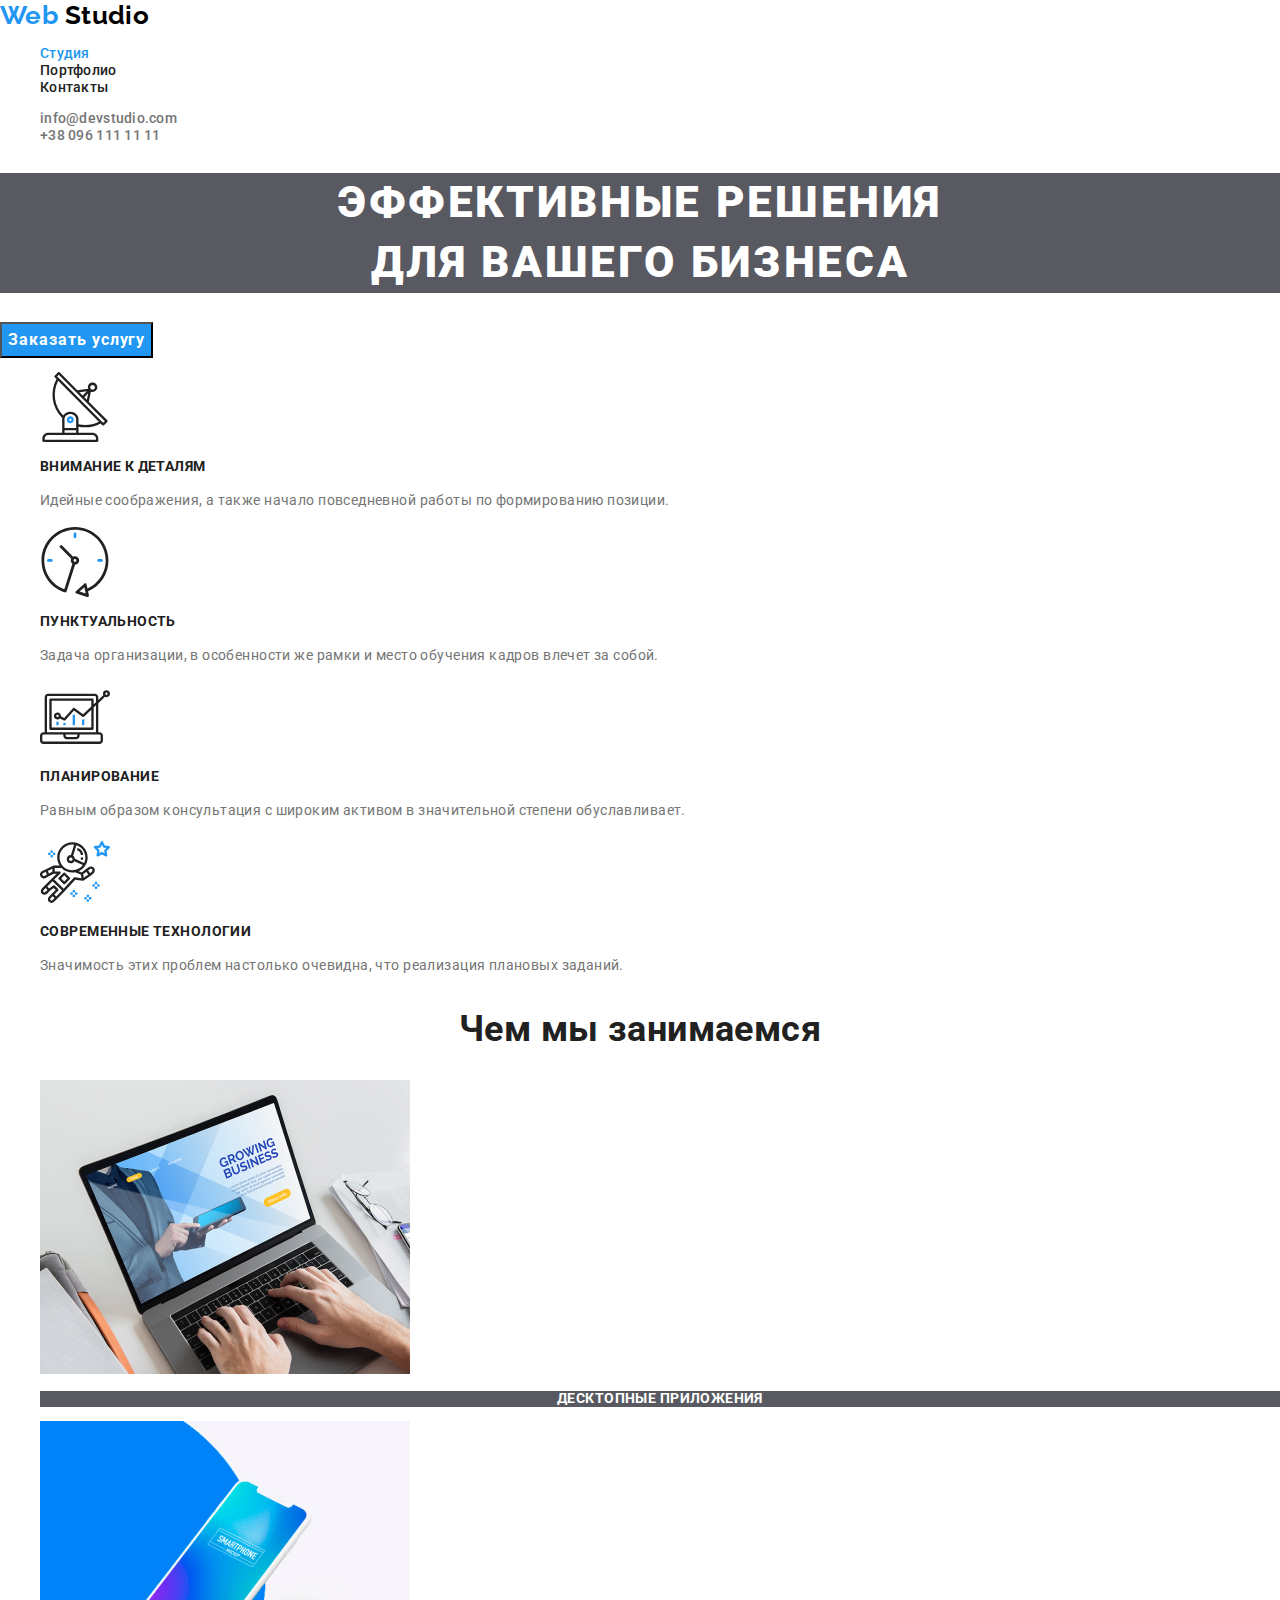
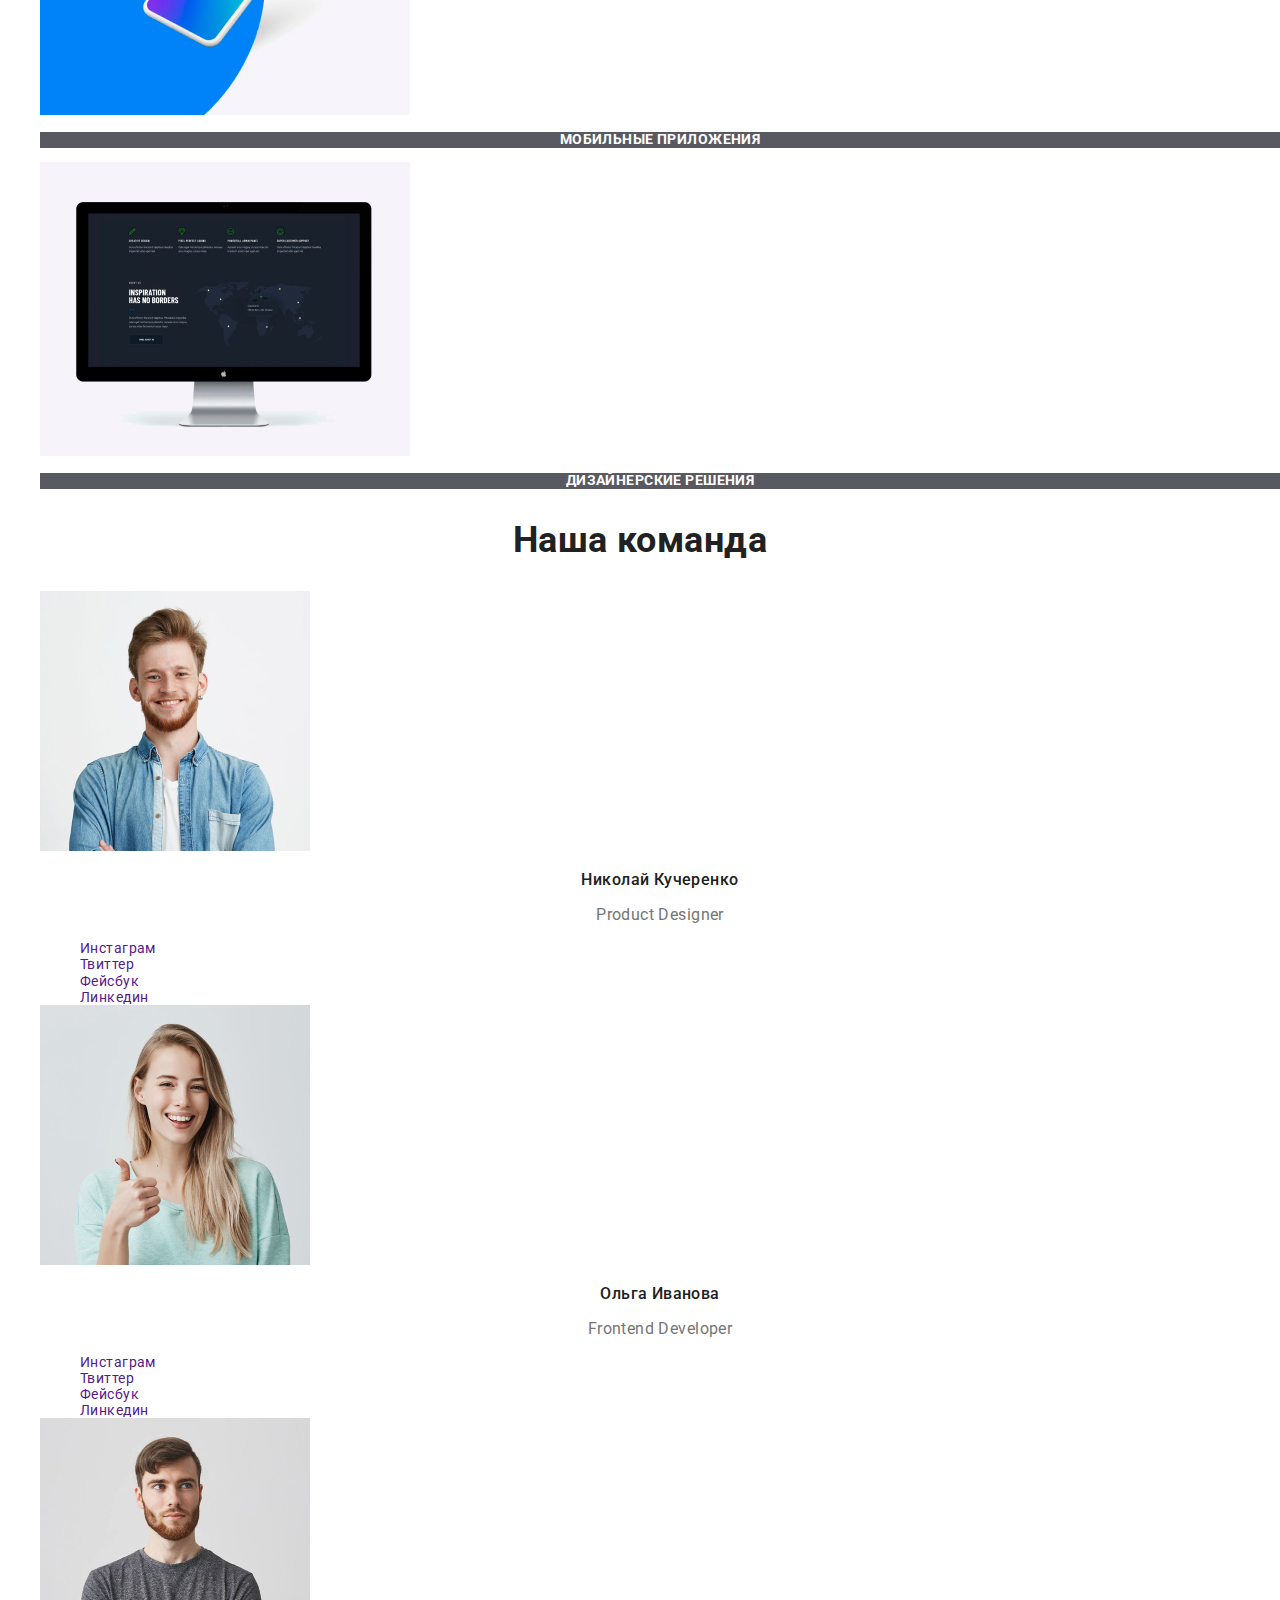
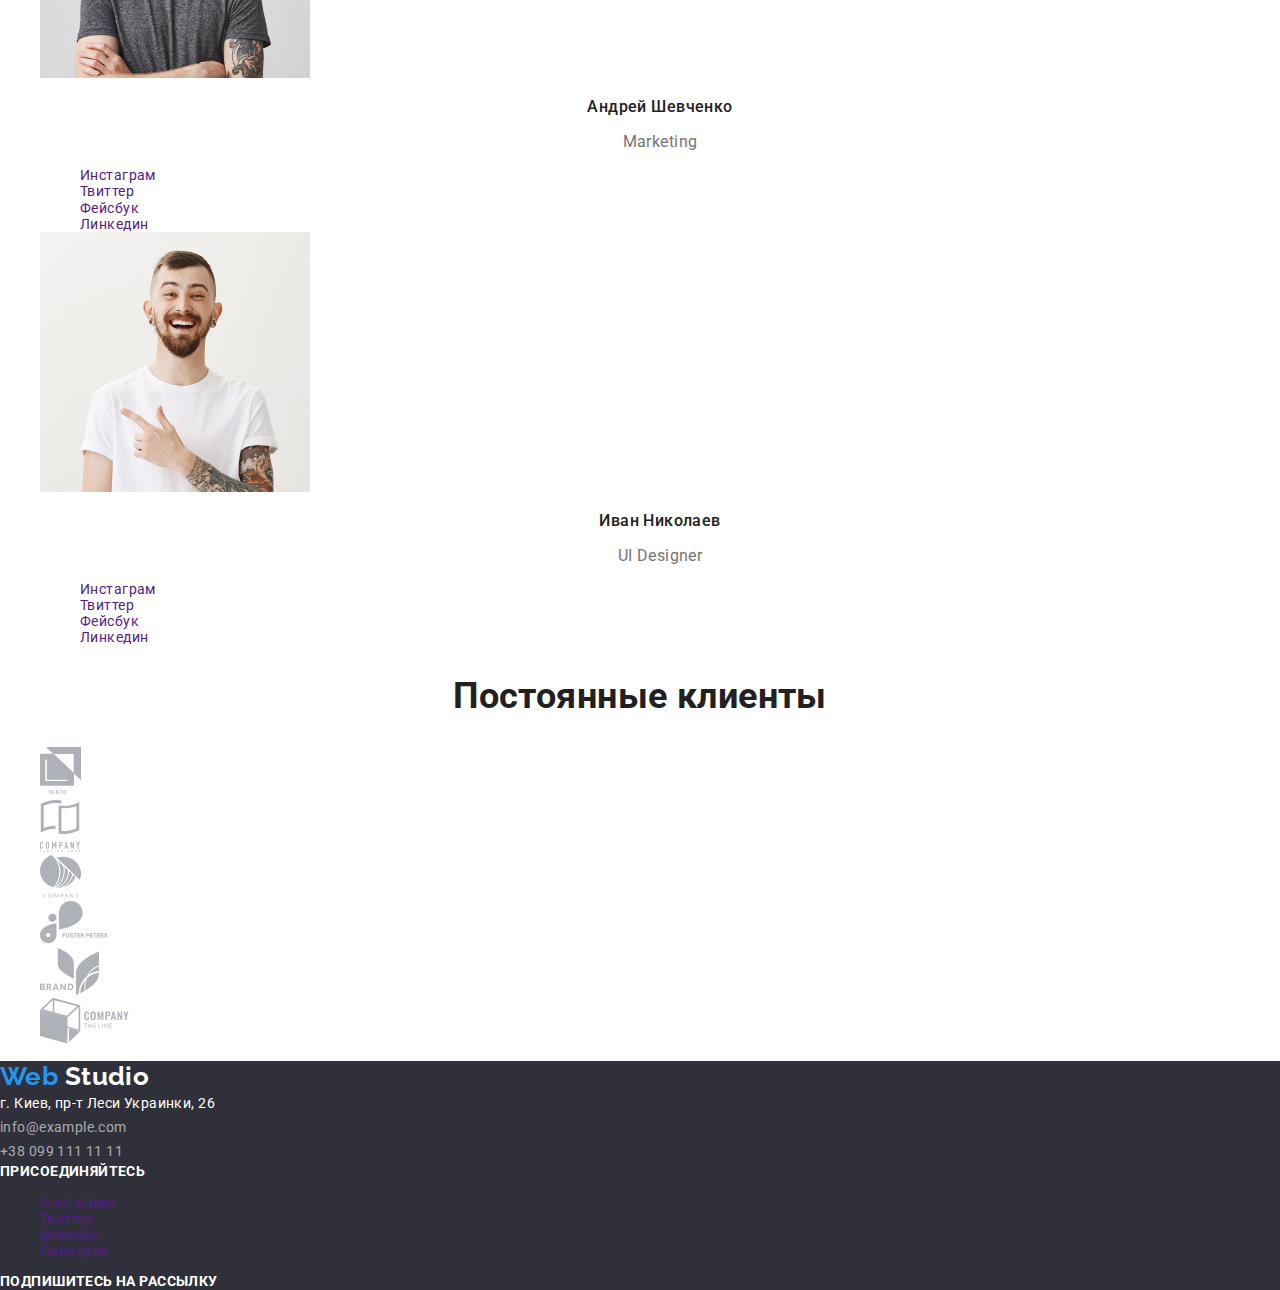
<file: index.html>
<!DOCTYPE html>
<html lang="ru">
  <head>
    <meta charset="UTF-8" />
    <meta name="viewport" content="width=device-width, initial-scale=1.0" />
    <title>Домашняя робота 1</title>
    <link
      href="https://fonts.googleapis.com/css2?family=Raleway:wght@700&family=Roboto:wght@400;500;700;900&display=swap"
      rel="stylesheet"
    />
    <link rel="stylesheet" href="./css/normalize.css" />
    <link rel="stylesheet" href="./css/styles.css" />
  </head>
  <body class="page">
    <!-- Шапка -->
    <header class="header">
      <nav class="navigation">
        <a class="logo link" href="./index.html" lang="en"
          ><span class="accent">Web</span> Studio</a
        >
        <ul class="site-nav list">
          <li class="site-nav-item">
            <a class="link current" href="">Студия</a>
          </li>
          <li class="site-nav-item">
            <a class="link" href="./portfolio.html">Портфолио</a>
          </li>
          <li class="site-nav-item">
            <a class="link" href="">Контакты</a>
          </li>
        </ul>
      </nav>
      <!-- МОЖНА ОБЕРНУТИ У address -->
      <ul class="header-connect list">
        <li>
          <a class="header-mail link" href="mailto:info@devstudio.com"
            >info@devstudio.com</a
          >
        </li>
        <li>
          <a class="header-tel link" href="tel:+380961111111"
            >+38 096 111 11 11</a
          >
        </li>
      </ul>
    </header>

    <main>
      <!-- Герой -->
      <section class="hero">
        <h1 class="hero-title">
          Эффективные решения <br />
          для вашего бизнеса
        </h1>
        <button class="button">Заказать услугу</button>
      </section>

      <!-- Переваги -->
      <section class="benefits-section">
        <h2 class="section-title" hidden>Преимущества</h2>
        <ul class="list">
          <li>
            <img
              src="./images/advantages/image1-antenna.svg"
              alt="Изображение антенны"
            />
            <h3 class="title">Внимание к деталям</h3>
            <p class="text">
              Идейные соображения, а также начало повседневной работы по
              формированию позиции.
            </p>
          </li>
          <li>
            <img
              src="./images/advantages/image2-clock.svg"
              alt="Изображение часов"
            />
            <h3 class="title">Пунктуальность</h3>
            <p class="text">
              Задача организации, в особенности же рамки и место обучения кадров
              влечет за собой.
            </p>
          </li>
          <li>
            <img
              src="./images/advantages/image3-diagram.svg"
              alt="Изображение диаграммы"
            />
            <h3 class="title">Планирование</h3>
            <p class="text">
              Равным образом консультация с широким активом в значительной
              степени обуславливает.
            </p>
          </li>
          <li>
            <img
              src="./images/advantages/image4-astronaut.svg"
              alt="Изображение астронавта"
            />
            <h3 class="title">Современные технологии</h3>
            <p class="text">
              Значимость этих проблем настолько очевидна, что реализация
              плановых заданий.
            </p>
          </li>
        </ul>
      </section>

      <!-- Чим ми займаємося -->
      <section class="what-we-do-section">
        <h2 class="section-title">Чем мы занимаемся</h2>
        <ul class="list">
          <li>
            <img
              src="./images/what-we-do/notebook.jpg"
              alt="Ноутбук"
              width="370"
              height="294"
            />
            <h3 class="title">Десктопные приложения</h3>
          </li>
          <li>
            <img
              src="./images/what-we-do/mobile.jpg"
              alt="Мобильный телефон"
              width="370"
              height="294"
            />
            <h3 class="title">Мобильные приложения</h3>
          </li>
          <li>
            <img
              src="./images/what-we-do/monitor.jpg"
              alt="Монитор"
              width="370"
              height="294"
            />
            <h3 class="title">Дизайнерские решения</h3>
          </li>
        </ul>
      </section>

      <!-- Наша команда -->
      <section class="team-section">
        <h2 class="section-title">Наша команда</h2>
        <ul class="list">
          <li>
            <img
              src="./images/team/foto1.jpg"
              alt="Фото Николая Кучеренко"
              width="270"
              height="260"
            />
            <h3 class="team-member">Николай Кучеренко</h3>
            <p class="position" lang="en">Product Designer</p>
            <ul class="list">
              <li>
                <a class="link" href="" aria-label="Ccылка на Инстаграм"
                  >Инстаграм</a
                >
              </li>
              <li>
                <a class="link" href="" aria-label="Ccылка на Твиттер"
                  >Твиттер</a
                >
              </li>
              <li>
                <a class="link" href="" aria-label="Ccылка на Фейсбук"
                  >Фейсбук</a
                >
              </li>
              <li>
                <a class="link" href="" aria-label="Ccылка на Линкедин"
                  >Линкедин</a
                >
              </li>
            </ul>
          </li>
          <li>
            <img
              src="./images/team/foto2.jpg"
              alt="Фото Ольги Ивановой"
              width="270"
              height="260"
            />
            <h3 class="team-member">Ольга Иванова</h3>
            <p class="position" lang="en">Frontend Developer</p>
            <ul class="list">
              <li>
                <a class="link" href="" aria-label="Ccылка на Инстаграм"
                  >Инстаграм</a
                >
              </li>
              <li>
                <a class="link" href="" aria-label="Ccылка на Твиттер"
                  >Твиттер</a
                >
              </li>
              <li>
                <a class="link" href="" aria-label="Ccылка на Фейсбук"
                  >Фейсбук</a
                >
              </li>
              <li>
                <a class="link" href="" aria-label="Ccылка на Линкедин"
                  >Линкедин</a
                >
              </li>
            </ul>
          </li>
          <li>
            <img
              src="./images/team/foto3.jpg"
              alt="Фото Андрея Шевченко"
              width="270"
              height="260"
            />
            <h3 class="team-member">Андрей Шевченко</h3>
            <p class="position" lang="en">Marketing</p>
            <ul class="list">
              <li>
                <a class="link" href="" aria-label="Ccылка на Инстаграм"
                  >Инстаграм</a
                >
              </li>
              <li>
                <a class="link" href="" aria-label="Ccылка на Твиттер"
                  >Твиттер</a
                >
              </li>
              <li>
                <a class="link" href="" aria-label="Ccылка на Фейсбук"
                  >Фейсбук</a
                >
              </li>
              <li>
                <a class="link" href="" aria-label="Ccылка на Линкедин"
                  >Линкедин</a
                >
              </li>
            </ul>
          </li>
          <li>
            <img
              src="./images/team/foto4.jpg"
              alt="Фото Ивана Николаева"
              width="270"
              height="260"
            />
            <h3 class="team-member">Иван Николаев</h3>
            <p class="position" lang="en">UI Designer</p>
            <ul class="list">
              <li>
                <a class="link" href="" aria-label="Ccылка на Инстаграм"
                  >Инстаграм</a
                >
              </li>
              <li>
                <a class="link" href="" aria-label="Ccылка на Твиттер"
                  >Твиттер</a
                >
              </li>
              <li>
                <a class="link" href="" aria-label="Ccылка на Фейсбук"
                  >Фейсбук</a
                >
              </li>
              <li>
                <a class="link" href="" aria-label="Ccылка на Линкедин"
                  >Линкедин</a
                >
              </li>
            </ul>
          </li>
        </ul>
      </section>

      <!-- Постійні клієнти -->
      <section class="clients-section">
        <h2 class="section-title">Постоянные клиенты</h2>
        <ul class="list">
          <li>
            <a href=""
              ><img
                src="./images/clients/logo1-ya-co.svg"
                alt="Логотип компании Ya&amp;Co"
            /></a>
          </li>
          <li>
            <a href=""
              ><img
                src="./images/clients/logo2-tagline-here.svg"
                alt="Логотип компании TAGLINE HERE"
            /></a>
          </li>
          <li>
            <a href=""
              ><img
                src="./images/clients/logo3-company.svg"
                alt="Логотип компании COMPANY"
            /></a>
          </li>
          <li>
            <a href=""
              ><img
                src="./images/clients/logo4-foster-peters.svg"
                alt="Логотип компании Foster Peters"
            /></a>
          </li>
          <li>
            <a href=""
              ><img
                src="./images/clients/logo5-brand.svg"
                alt="Логотип компании Brand"
            /></a>
          </li>
          <li>
            <a href=""
              ><img
                src="./images/clients/logo6-tag-line.svg"
                alt="логотип компании TAG LINE"
            /></a>
          </li>
        </ul>
      </section>
    </main>

    <!-- Футер -->
    <footer class="footer">
      <div>
        <a class="logo link" href="./index.html" lang="en"
          ><span class="accent">Web</span> Studio</a
        >
        <address class="footer-address">
          <a
            class="footer-map link"
            href="https://goo.gl/maps/ABY5jRsCjZRVGQo96"
            target="_blank"
            >г. Киев, пр-т Леси Украинки, 26</a
          ><br />
          <a class="footer-mail link" href="mailto:info@example.com"
            >info@example.com</a
          ><br />
          <a class="footer-tel link" href="tel:+380991111111"
            >+38 099 111 11 11</a
          ><br />
        </address>
      </div>
      <div>
        <b class="title">Присоединяйтесь</b>
        <ul class="list">
          <li>
            <a class="link" href="" aria-label="Ссылка на Инстаграм"
              >Инстаграм</a
            >
          </li>
          <li>
            <a class="link" href="" aria-label="Ссылка на Твиттер">Твиттер</a>
          </li>
          <li>
            <a class="link" href="" aria-label="Ссылка на Фейсбук">Фейсбук</a>
          </li>
          <li>
            <a class="link" href="" aria-label="Ссылка на Линкедин">Линкедин</a>
          </li>
        </ul>
      </div>
      <div>
        <b class="title">Подпишитесь на рассылку</b>
      </div>
    </footer>
  </body>
</html>
</file>
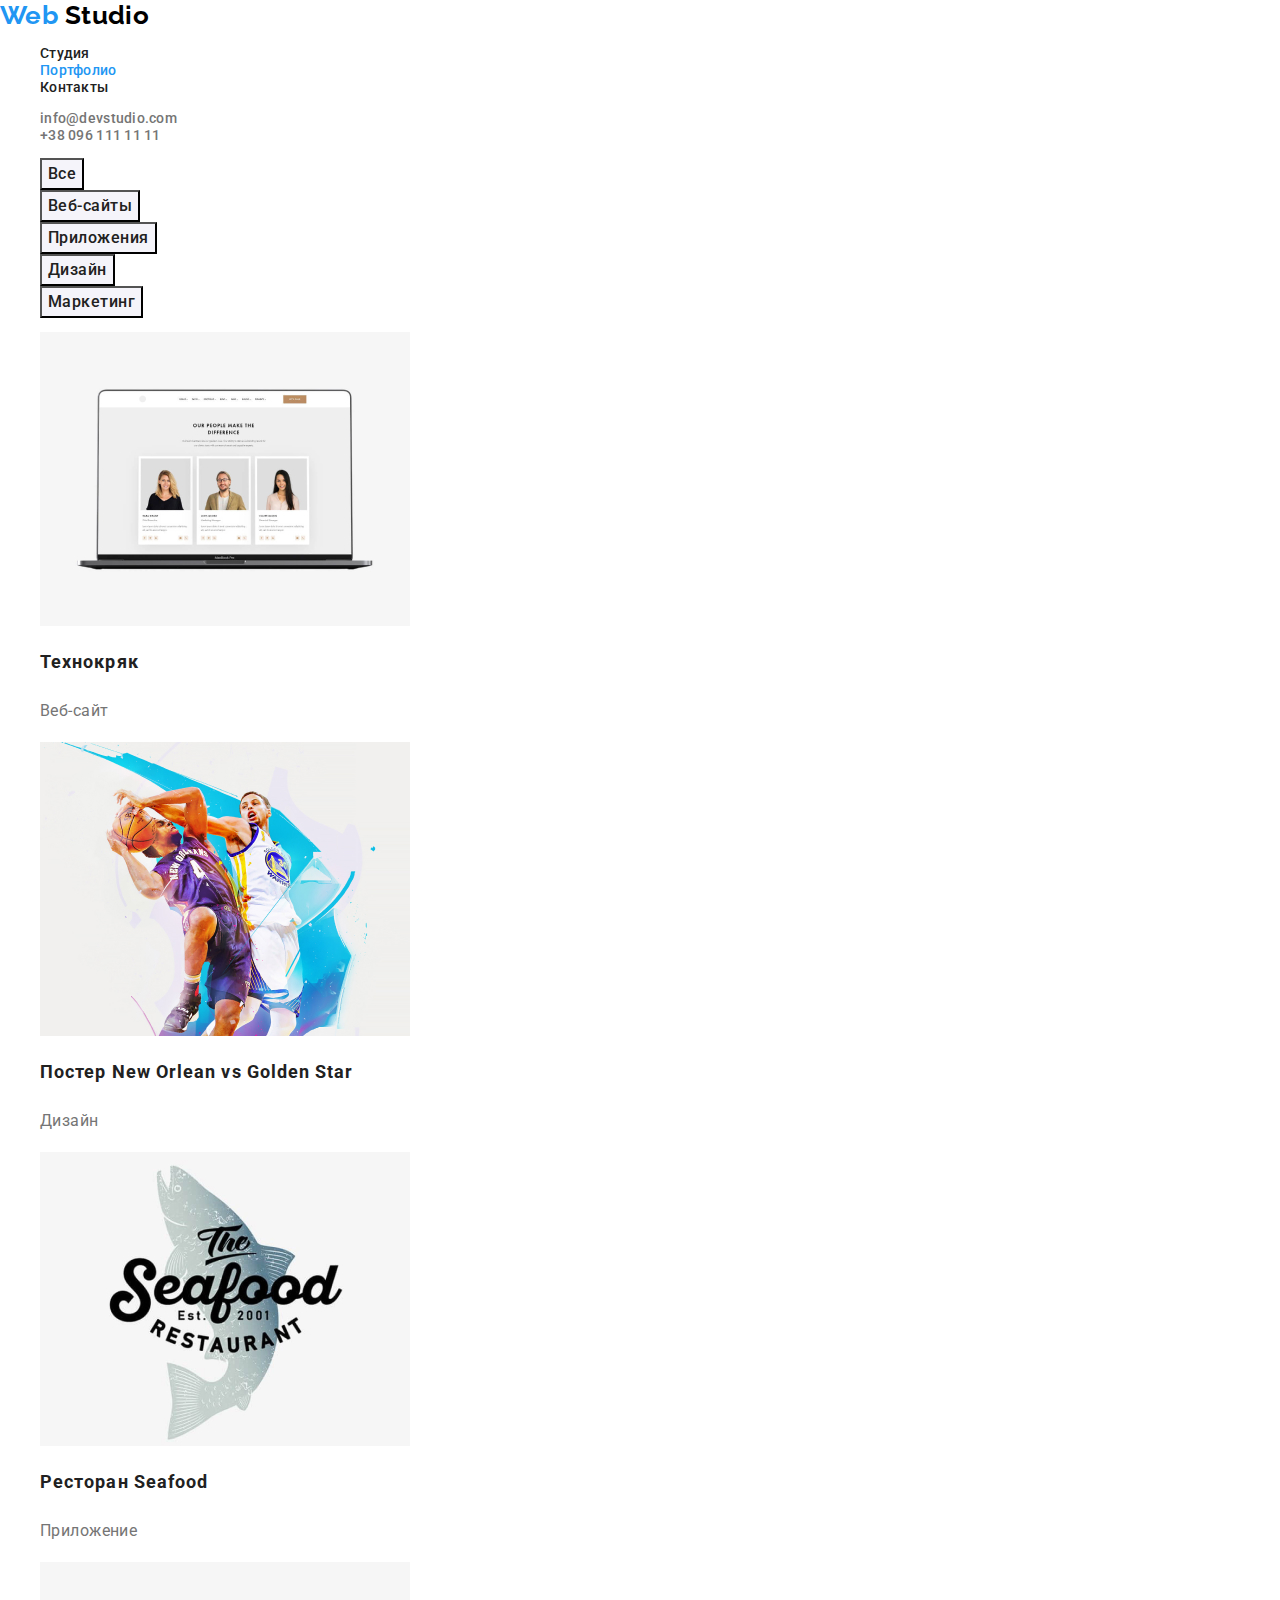
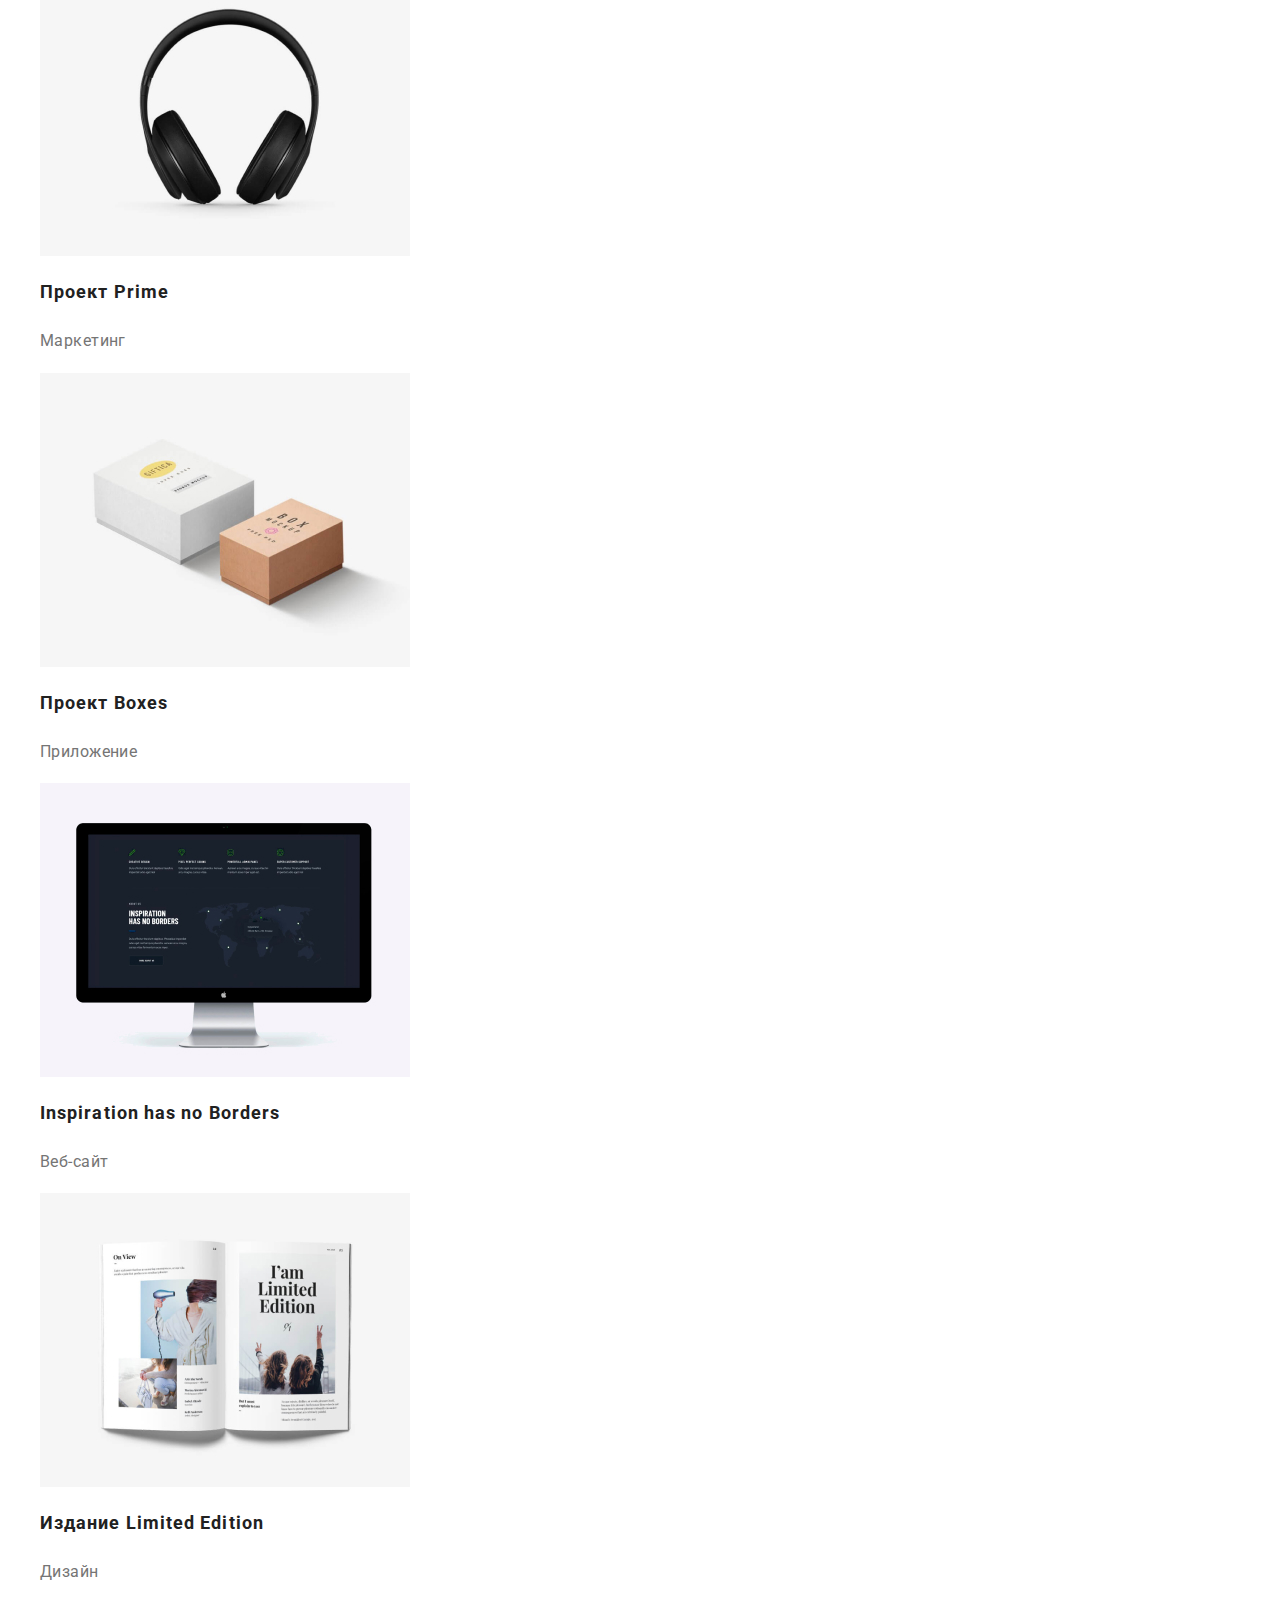
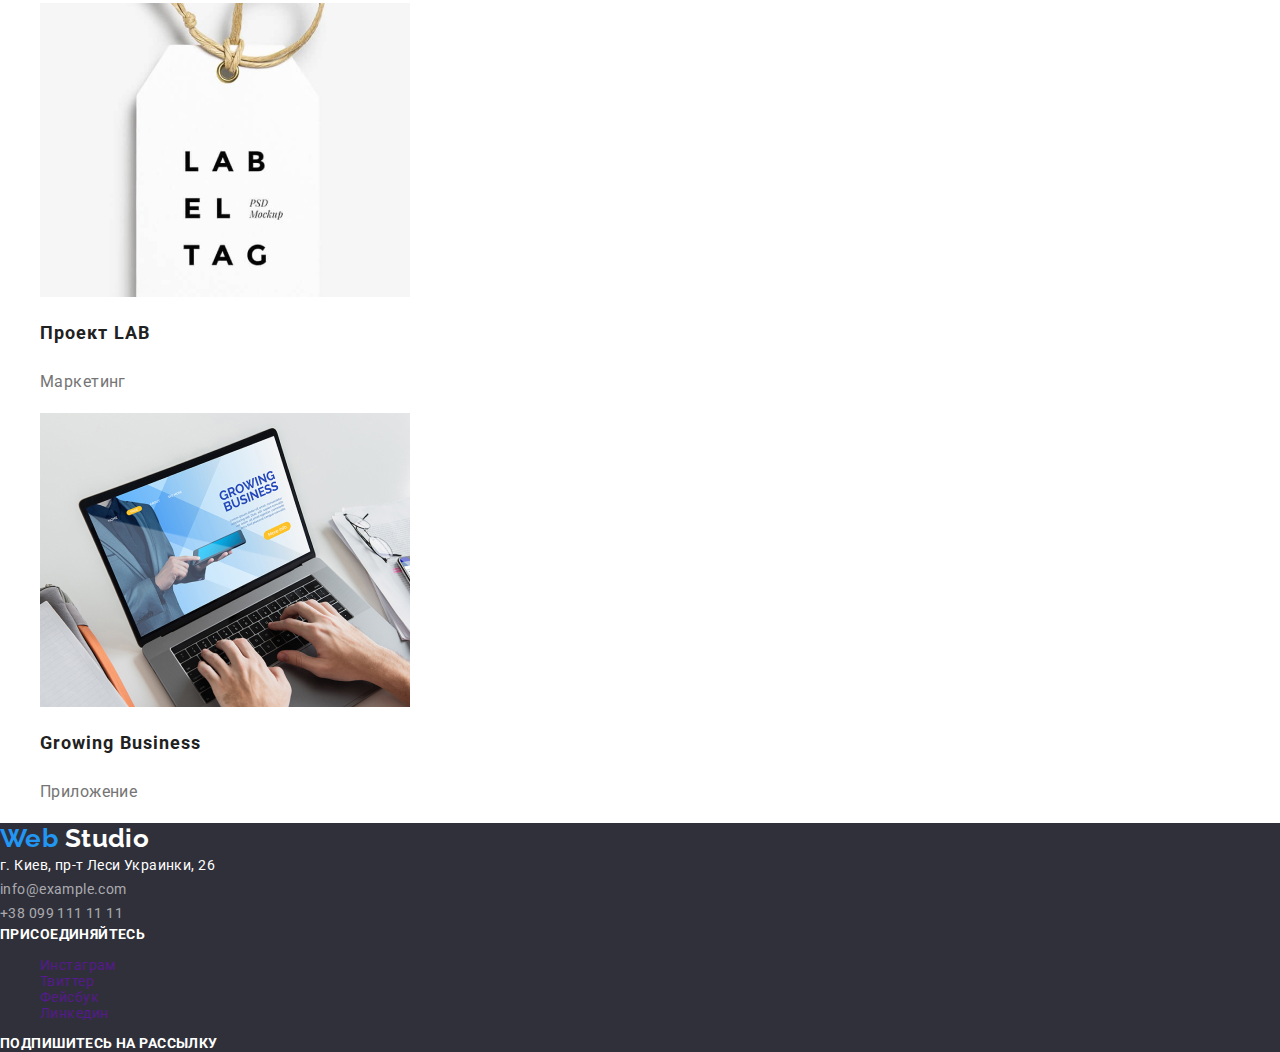
<file: portfolio.html>
<!DOCTYPE html>
<html lang="ru">
  <head>
    <meta charset="UTF-8" />
    <meta name="viewport" content="width=device-width, initial-scale=1.0" />
    <title>Страница Портфолио</title>
    <link
      href="https://fonts.googleapis.com/css2?family=Raleway:wght@700&family=Roboto:wght@400;500;700;900&display=swap"
      rel="stylesheet"
    />
    <link rel="stylesheet" href="./css/normalize.css" />
    <link rel="stylesheet" href="./css/styles.css" />
  </head>
  <body class="page">
    <!-- Шапка -->
    <header class="header">
      <nav class="navigation">
        <a class="logo link" href="./index.html" lang="en"
          ><span class="accent">Web</span> Studio</a
        >
        <ul class="site-nav list">
          <li class="site-nav-item">
            <a class="link" href="./index.html">Студия</a>
          </li>
          <li class="site-nav-item">
            <a class="link current" href="">Портфолио</a>
          </li>
          <li class="site-nav-item">
            <a class="link" href="">Контакты</a>
          </li>
        </ul>
      </nav>
      <!-- МОЖНА ОБЕРНУТИ У address -->
      <ul class="header-connect list">
        <li>
          <a class="header-mail link" href="mailto:info@devstudio.com"
            >info@devstudio.com</a
          >
        </li>
        <li>
          <a class="header-tel link" href="tel:+380961111111"
            >+38 096 111 11 11</a
          >
        </li>
      </ul>
    </header>

    <!-- Портфолио -->
    <main>
      <section class="portfolio-section">
        <h1 hidden>Портфолио</h1>
        <ul class="filter list">
          <li><button class="button" type="button">Все</button></li>
          <li><button class="button" type="button">Веб-сайты</button></li>
          <li><button class="button" type="button">Приложения</button></li>
          <li><button class="button" type="button">Дизайн</button></li>
          <li><button class="button" type="button">Маркетинг</button></li>
        </ul>

        <ul class="list">
          <li>
            <a class="link" href="">
              <img
                src="./images/portfolio/image1.jpg"
                alt="Изображение ноутбука"
                width="370"
                height="294"
              />
              <h2 class="title">Технокряк</h2>
              <p class="text">Веб-сайт</p>
              <p hidden>
                Технокряк это современная площадка распространения коронавируса.
                Компании используют эту платформу для цифрового шпионажа и атак
                на защищённые сервера конкурентов.
              </p>
            </a>
          </li>
          <li>
            <a class="link" href="">
              <img
                src="./images/portfolio/image2.jpg"
                alt="Двое спортсменов играют в баскетбол"
                width="370"
                height="294"
              />
              <h2 class="title">
                Постер <span lang="en">New Orlean vs Golden Star</span>
              </h2>
              <p class="text">Дизайн</p>
              <p hidden>
                Технокряк это современная площадка распространения коронавируса.
                Компании используют эту платформу для цифрового шпионажа и атак
                на защищённые сервера конкурентов.
              </p>
            </a>
          </li>
          <li>
            <a class="link" href="">
              <img
                src="./images/portfolio/image3.jpg"
                alt="Логотип ресторана морепродуктов"
                width="370"
                height="294"
              />
              <h2 class="title">Ресторан <span lang="en">Seafood</span></h2>
              <p class="text">Приложение</p>
              <p hidden>
                Технокряк это современная площадка распространения коронавируса.
                Компании используют эту платформу для цифрового шпионажа и атак
                на защищённые сервера конкурентов.
              </p>
            </a>
          </li>
          <li>
            <a class="link" href="">
              <img
                src="./images/portfolio/image4.jpg"
                alt="Изображение наушников"
                width="370"
                height="294"
              />
              <h2 class="title">Проект <span lang="en">Prime</span></h2>
              <p class="text">Маркетинг</p>
              <p hidden>
                Технокряк это современная площадка распространения коронавируса.
                Компании используют эту платформу для цифрового шпионажа и атак
                на защищённые сервера конкурентов.
              </p>
            </a>
          </li>
          <li>
            <a class="link" href="">
              <img
                src="./images/portfolio/image5.jpg"
                alt="Две коробки"
                width="370"
                height="294"
              />
              <h2 class="title">Проект <span>Boxes</span></h2>
              <p class="text">Приложение</p>
              <p hidden>
                Технокряк это современная площадка распространения коронавируса.
                Компании используют эту платформу для цифрового шпионажа и атак
                на защищённые сервера конкурентов.
              </p>
            </a>
          </li>
          <li>
            <a class="link" href="">
              <img
                src="./images/portfolio/image6.jpg"
                alt="Изображения монитора"
                width="370"
                height="294"
              />
              <h2 class="title" lang="en">Inspiration has no Borders</h2>
              <p class="text">Веб-сайт</p>
              <p hidden>
                Технокряк это современная площадка распространения коронавируса.
                Компании используют эту платформу для цифрового шпионажа и атак
                на защищённые сервера конкурентов.
              </p>
            </a>
          </li>
          <li>
            <a class="link" href="">
              <img
                src="./images/portfolio/image7.jpg"
                alt="Книга"
                width="370"
                height="294"
              />
              <h2 class="title">
                Издание <span lang="en">Limited Edition</span>
              </h2>
              <p class="text">Дизайн</p>
              <p hidden>
                Технокряк это современная площадка распространения коронавируса.
                Компании используют эту платформу для цифрового шпионажа и атак
                на защищённые сервера конкурентов.
              </p>
            </a>
          </li>
          <li>
            <a class="link" href="">
              <img
                src="./images/portfolio/image8.jpg"
                alt="Етикетка"
                width="370"
                height="294"
              />
              <h2 class="title">Проект <span lang="en">LAB</span></h2>
              <p class="text">Маркетинг</p>
              <p hidden>
                Технокряк это современная площадка распространения коронавируса.
                Компании используют эту платформу для цифрового шпионажа и атак
                на защищённые сервера конкурентов.
              </p>
            </a>
          </li>
          <li>
            <a class="link" href="">
              <img
                src="./images/portfolio/image9.jpg"
                alt="Человек работает за ноутбуком"
                width="370"
                height="294"
              />
              <h2 class="title" lang="en">Growing Business</h2>
              <p class="text">Приложение</p>
              <p hidden>
                Технокряк это современная площадка распространения коронавируса.
                Компании используют эту платформу для цифрового шпионажа и атак
                на защищённые сервера конкурентов.
              </p>
            </a>
          </li>
        </ul>
      </section>
    </main>

    <!-- Футер -->
    <footer class="footer">
      <div>
        <a class="logo link" href="./index.html" lang="en"
          ><span class="accent">Web</span> Studio</a
        >
        <address class="footer-address">
          <a
            class="footer-map link"
            href="https://goo.gl/maps/ABY5jRsCjZRVGQo96"
            target="_blank"
            >г. Киев, пр-т Леси Украинки, 26</a
          ><br />
          <a class="footer-mail link" href="mailto:info@example.com"
            >info@example.com</a
          ><br />
          <a class="footer-tel link" href="tel:+380991111111"
            >+38 099 111 11 11</a
          ><br />
        </address>
      </div>
      <div>
        <b class="title">Присоединяйтесь</b>
        <ul class="list">
          <li>
            <a class="link" href="" aria-label="Ссылка на Инстаграм"
              >Инстаграм</a
            >
          </li>
          <li>
            <a class="link" href="" aria-label="Ссылка на Твиттер">Твиттер</a>
          </li>
          <li>
            <a class="link" href="" aria-label="Ссылка на Фейсбук">Фейсбук</a>
          </li>
          <li>
            <a class="link" href="" aria-label="Ссылка на Линкедин">Линкедин</a>
          </li>
        </ul>
      </div>
      <div>
        <b class="title">Подпишитесь на рассылку</b>
      </div>
    </footer>
  </body>
</html>
</file>
<file: css/styles.css>
/* задаємо css-змінні */
:root {
  --main-font: 'Roboto', sans-serif;

  --title-dark-theme-color: #ffffff;
  --title-light-theme-color: #212121;
  --text-dark-theme-color: rgba(255, 255, 255, 0.6);
  --text-light-theme-color: #757575;
  --accent-color: #2196f3;
}

/* для body можна не задавати клас, а звернутися по імені тега */
.page {
  background-color: #ffffff;
  font-family: var(--main-font);
  font-size: 14px;
  letter-spacing: 0.03em;
  color: var(--text-light-theme-color);
}

/* в html додаємо link до посилань, де потрібно забрати підкреслення */
.link {
  text-decoration: none;
}

/* в html додаємо утиліту list до списків, де потрібно забрати маркер */
.list {
  list-style: none;
}

/* Logo */
.logo {
  font-family: 'Raleway', sans-serif;
  font-weight: 700;
  font-size: 26px;
  line-height: 1.19;
  color: #000000;
}

.logo .accent {
  color: var(--accent-color);
}

/* Navigation */
.site-nav .link,
.header-connect .link {
  font-weight: 500;
  line-height: 1.14;
  letter-spacing: 0.02em;
}

.site-nav .link {
  color: var(--title-light-theme-color);
}

.header-connect .link {
  color: var(--text-light-theme-color);
}

/* в html додаємо додатковий клас current для активної сторінки */
.site-nav .link.current,
.site-nav .link:hover,
.site-nav .link:focus,
.header-connect .link:hover,
.header-connect .link:focus {
  color: var(--accent-color);
}

/* Hero */
/* =============================================================
 background-color задано тимчасово, щоб було видно білий шрифт
============================================================= */
.hero .hero-title {
  font-weight: 900;
  font-size: 44px;
  line-height: 1.36;
  text-align: center;
  letter-spacing: 0.06em;
  text-transform: uppercase;
  color: var(--title-dark-theme-color);
  background-color: rgba(47, 48, 58, 0.8);
}

.button {
  font-weight: 700;
  font-size: 16px;
  line-height: 1.88;
  letter-spacing: 0.06em;
  color: var(--title-dark-theme-color);
  background-color: var(--accent-color);
}

/* Sections */
.section-title {
  font-weight: 700;
  font-size: 36px;
  line-height: 1.17;
  text-align: center;
  color: var(--title-light-theme-color);
}

.title {
  font-weight: 700;
  font-size: 14px;
  line-height: 1.14;
  text-transform: uppercase;
  color: var(--title-light-theme-color);
}

.text {
  font-weight: 400;
  line-height: 1.71;
}

/* What we do */
/* =============================================================
 background-color задано тимчасово, щоб було видно білий шрифт
============================================================= */
.what-we-do-section .title {
  text-align: center;
  color: var(--title-dark-theme-color);
  background-color: rgba(47, 48, 58, 0.8);
}

/* Our team */
.team-section .team-member {
  font-weight: 500;
  font-size: 16px;
  line-height: 1.19;
  text-align: center;
  color: var(--title-light-theme-color);
}

.team-section .position {
  font-weight: 400;
  font-size: 16px;
  line-height: 1.19;
  text-align: center;
}

/* Footer */
/* =============================================================
 background-color задано тимчасово, щоб було видно білий шрифт
============================================================= */
.footer {
  background-color: #2f303a;
}

.footer .logo {
  color: var(--title-dark-theme-color);
}

.footer-address .link {
  font-style: normal;
  font-weight: 400;
  line-height: 1.71;
  color: var(--text-dark-theme-color);
}

.footer .footer-map {
  color: var(--title-dark-theme-color);
}

.footer .title {
  color: var(--title-dark-theme-color);
}

/* Сторінка Портфоліо */

.portfolio-section .title {
  font-size: 18px;
  line-height: 2;
  letter-spacing: 0.06em;
  text-transform: none;
}

.portfolio-section .text {
  font-size: 16px;
  line-height: 1.88;
  color: var(--text-light-theme-color);
}

.portfolio-section .button {
  font-weight: 500;
  line-height: 1.63;
  letter-spacing: 0.03em;
  color: var(--title-light-theme-color);
  background-color: #f5f4fa;
}

.portfolio-section .button:focus,
.portfolio-section .button:hover,
.portfolio-section .button:active {
  color: var(--title-dark-theme-color);
  background-color: var(--accent-color);
}
</file>
